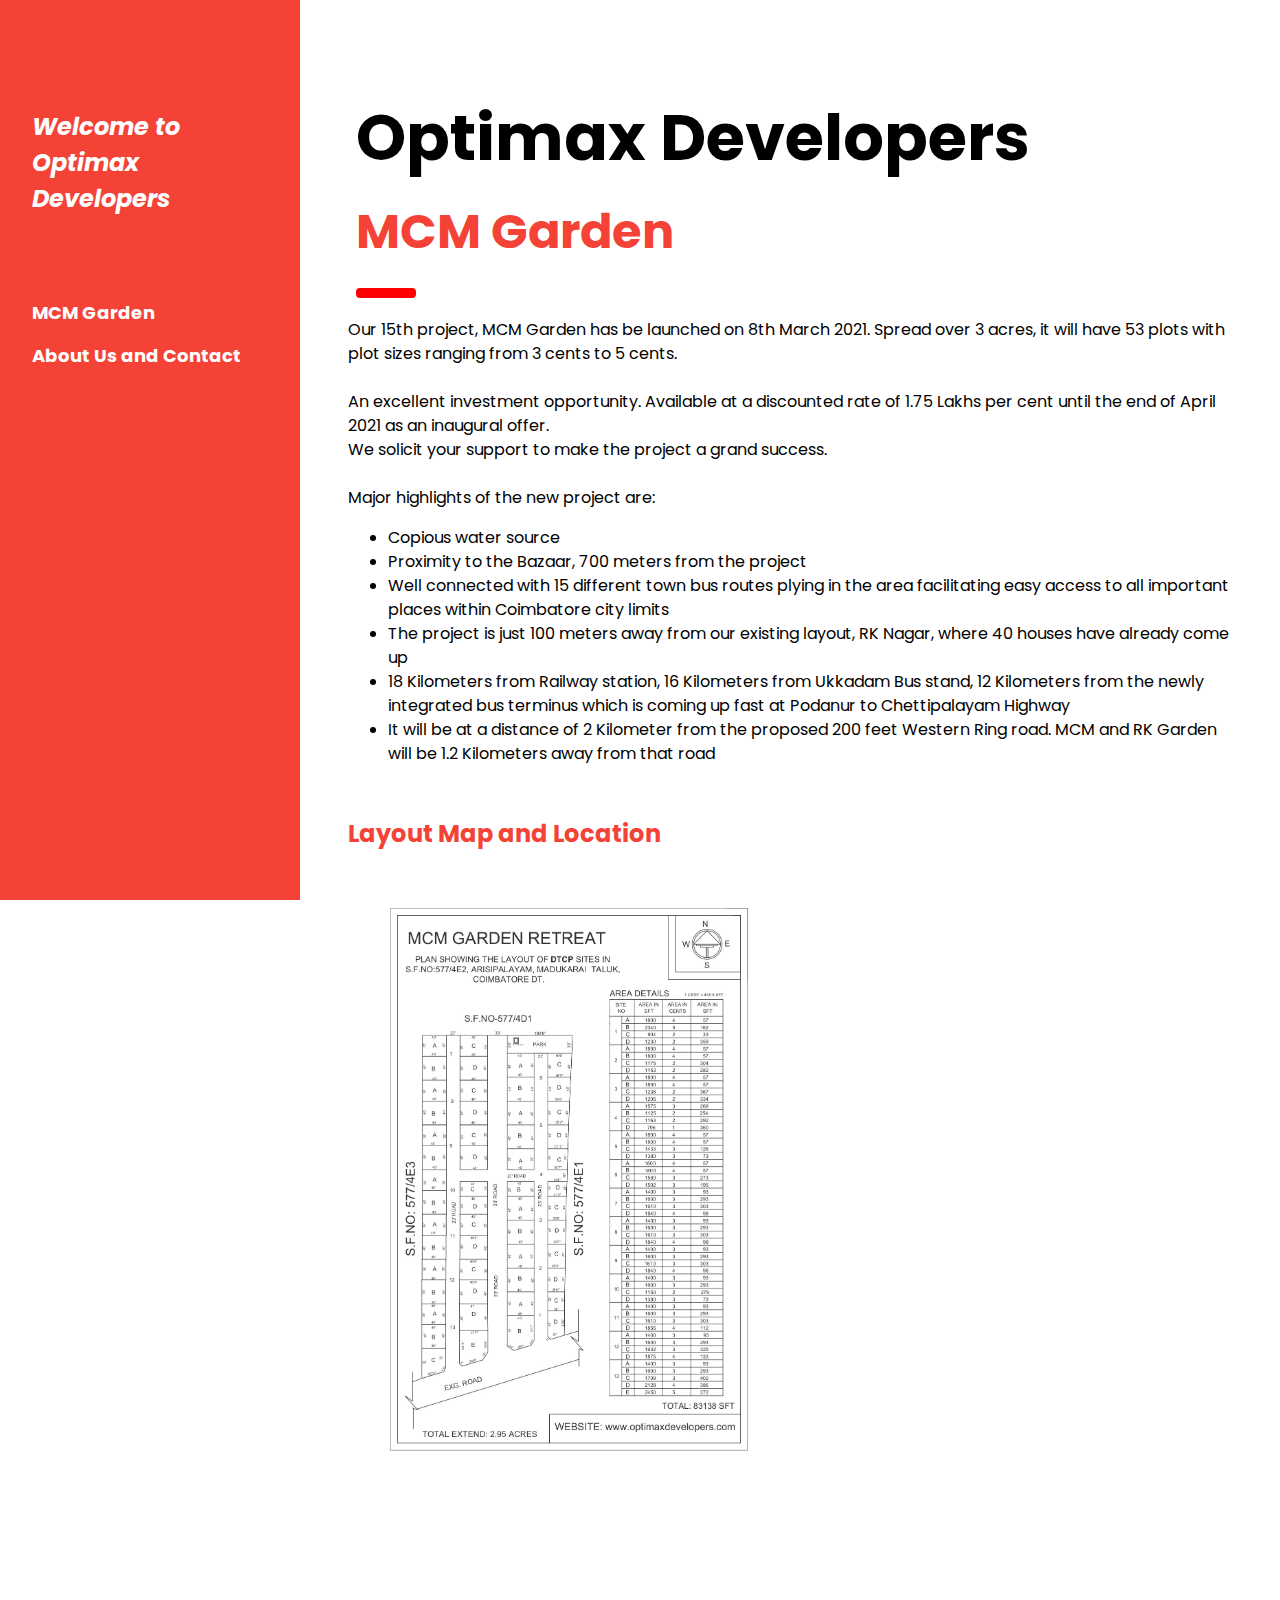
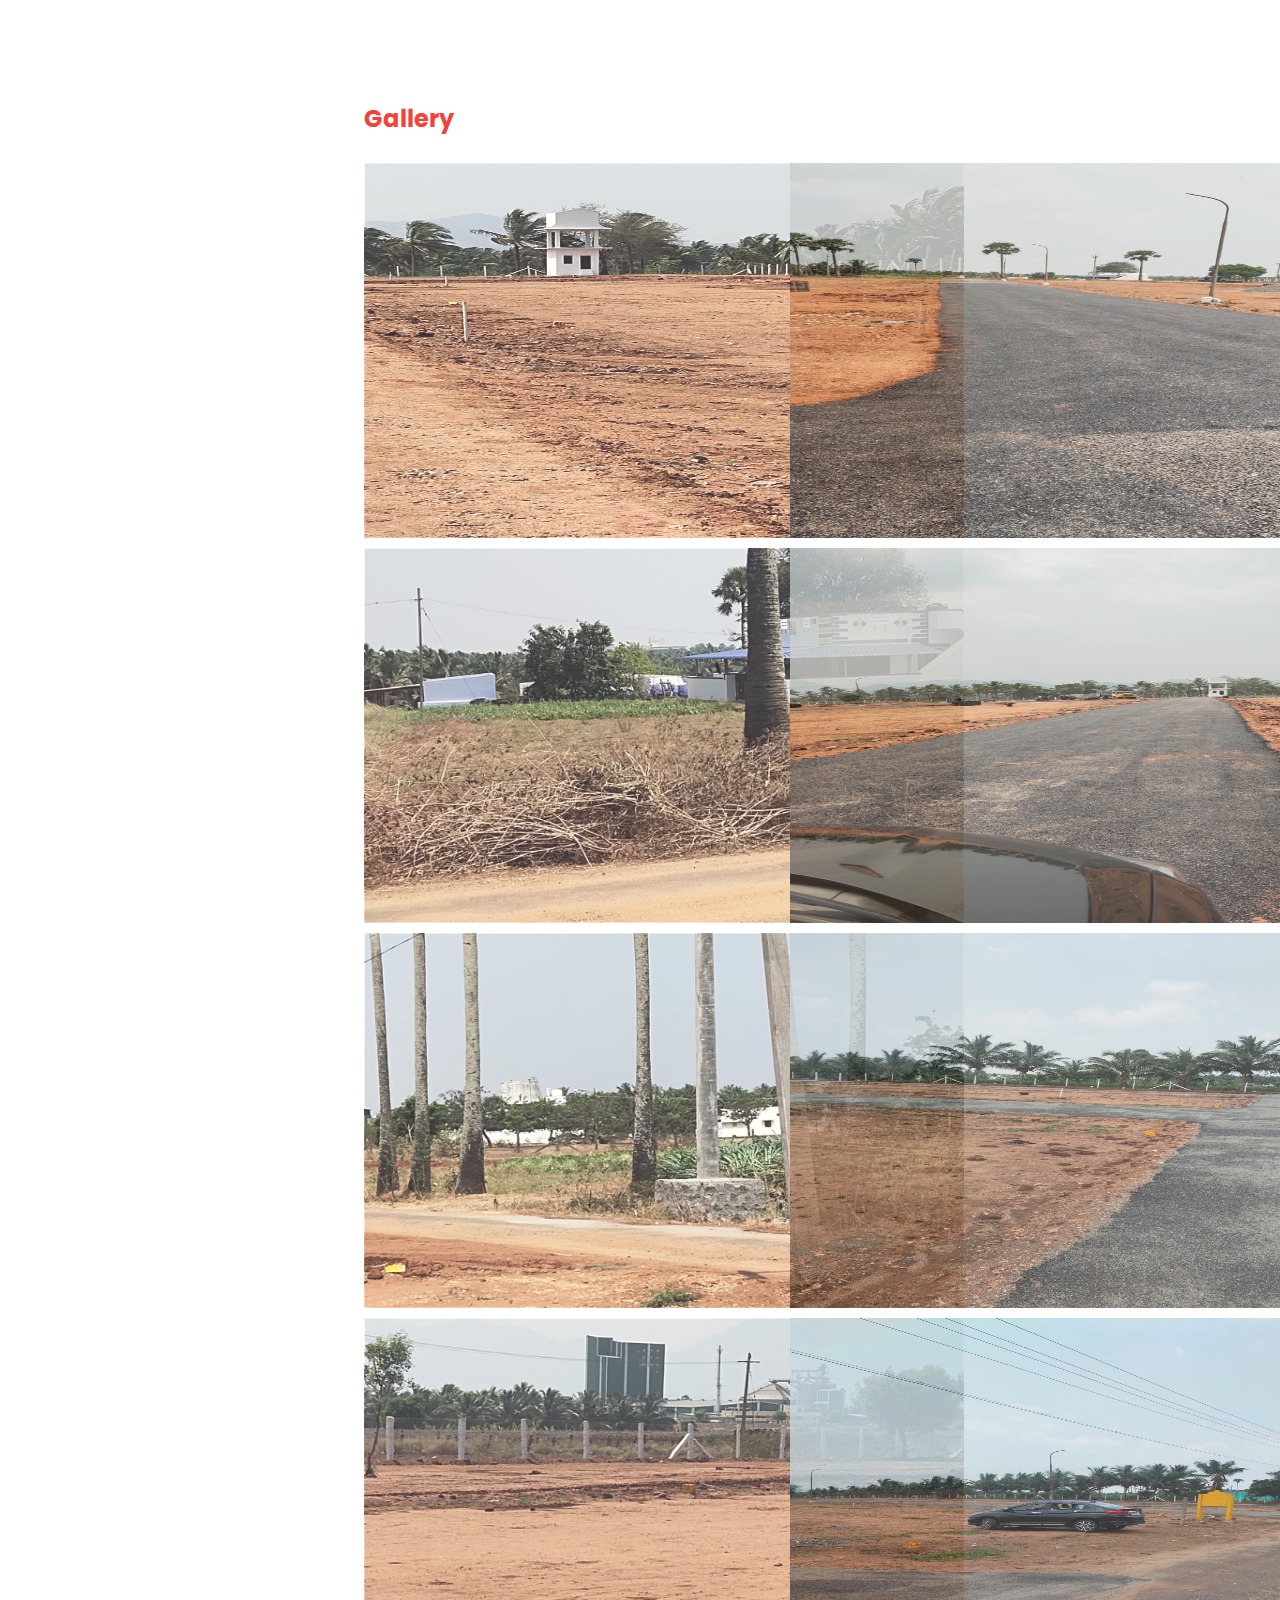
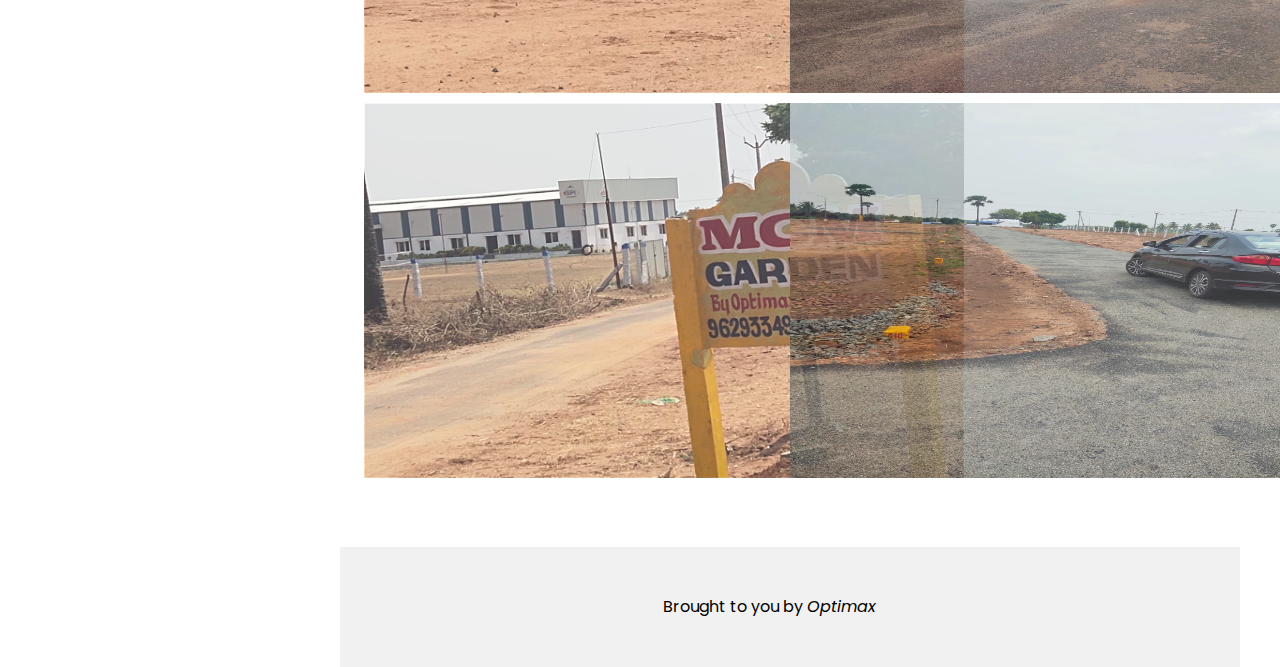
<file: index.html>
<!DOCTYPE html>
<html lang="en">
<title>Optimax Developers</title>
<meta charset="UTF-8">
<meta name="viewport" content="width=device-width, initial-scale=1">
<link rel="stylesheet" href="https://www.w3schools.com/w3css/4/w3.css">
<link rel="stylesheet" href="https://fonts.googleapis.com/css?family=Poppins">
<style>
body,h1,h2,h3,h4,h5 {font-family: "Poppins", sans-serif}
body {font-size:16px;}
.w3-half img{margin-bottom:-6px;margin-top:16px;opacity:0.8;cursor:pointer}
.w3-half img:hover{opacity:1}
</style>
<body>

<!-- Sidebar/menu -->
<nav class="w3-sidebar w3-red w3-collapse w3-top w3-large w3-padding" style="z-index:3;width:300px;font-weight:bold;" id="mySidebar"><br>
  <a href="javascript:void(0)" onclick="w3_close()" class="w3-button w3-hide-large w3-display-topleft" style="width:100%;font-size:22px">Close Menu</a>
  <div class="w3-container">
    <h3 class="w3-padding-64"><b><i>Welcome to Optimax Developers</i><br></b></h3>
  </div>
  <div class="w3-bar-block">
    <a href="index.html" onclick="w3_close()" class="w3-bar-item w3-button w3-hover-white">MCM Garden</a> 
    <a href="about_us_and_contact.html" onclick="w3_close()" class="w3-bar-item w3-button w3-hover-white">About Us and Contact</a> 
  </div>
</nav>

<!-- Top menu on small screens -->
<header class="w3-container w3-top w3-hide-large w3-red w3-xlarge w3-padding">
  <a href="javascript:void(0)" class="w3-button w3-red w3-margin-right" onclick="w3_open()">☰</a>
  <span>Optimax Developers</span>
</header>

<!-- Overlay effect when opening sidebar on small screens -->
<div class="w3-overlay w3-hide-large" onclick="w3_close()" style="cursor:pointer" title="close side menu" id="myOverlay"></div>

<!-- !PAGE CONTENT! -->
<div class="w3-main" style="margin-left:340px;margin-right:40px">

  <!-- Header -->
  <div class="w3-container" style="margin-top:80px" id="showcase">
    <h1 class="w3-jumbo"><b>Optimax Developers</b></h1>
    <h1 class="w3-xxxlarge w3-text-red"><b>MCM Garden</b></h1>
    <hr style="width:50px;border:5px solid red" class="w3-round">
  </div>
  
  <!-- Photo grid (modal) -->
  <div class="w3-row-padding">
    Our 15th project, MCM Garden has be launched on 8th March 2021. Spread over 3 acres, it will have 53 plots with plot sizes ranging from 3 cents to 5 cents.<br><br>
    An excellent investment opportunity. Available at a discounted rate of 1.75 Lakhs per cent until the end of April 2021 as an inaugural offer.<br>
    We solicit your support to make the project a grand success.<br><br>

    Major highlights of the new project are:<br>
    <ul>
    <li>Copious water source</li>
    <li>Proximity to the Bazaar, 700 meters from the project</li>
    <li>Well connected with 15 different town bus routes plying in the area facilitating easy access to all important places within Coimbatore city limits</li>
    <li>The project is just 100 meters away from our existing layout, RK Nagar, where 40 houses have already come up</li>
    <li>18 Kilometers from Railway station, 16 Kilometers from Ukkadam Bus stand, 12 Kilometers from the newly integrated bus terminus which is coming up fast at Podanur to Chettipalayam Highway</li>
    <li>It will be at a distance of 2 Kilometer from the proposed 200 feet Western Ring road. MCM and RK Garden will be 1.2 Kilometers away from that road</li>
    </ul>

    <br><h1 class="w3-xlarge w3-text-red"><b>Layout Map and Location</b></h1>
    <div class="w3-half">
        <img src="images/mcm_garden/MCM_Garden_Layout.jpg" style="width:100%" onclick="onClick(this)" alt="MCM Garden Layout">   
    </div>
    <br><br><br>
    <div class="w3-half">
      <iframe src="https://www.google.com/maps/embed?pb=!1m18!1m12!1m3!1d3918.4266546731274!2d76.9562463148014!3d10.855117992268193!2m3!1f0!2f0!3f0!3m2!1i1024!2i768!4f13.1!3m3!1m2!1s0x0%3A0x0!2zMTDCsDUxJzE4LjQiTiA3NsKwNTcnMzAuNCJF!5e0!3m2!1sen!2sus!4v1619892029120!5m2!1sen!2sus" width="600" height="750" style="border:64px;" allowfullscreen="" loading="lazy"></iframe>
    </div>
<!--    <div class="w3-half">
  <iframe src="https://www.google.com/maps/embed?pb=!1m16!1m12!1m3!1d100921.8397227734!2d-122.50711698562192!3d37.77111185957552!2m3!1f0!2f0!3f0!3m2!1i1024!2i768!4f13.1!2m1!1sGithub!5e0!3m2!1sen!2sus!4v1464784986282" width="400" height="300" frameborder="0" style="border:0" allowfullscreen></iframe>
      <img src="/w3images/kitchenconcrete.jpg" style="width:100%" onclick="onClick(this)" alt="Concrete meets bricks">
      <img src="/w3images/livingroom.jpg" style="width:100%" onclick="onClick(this)" alt="Light, white and tight scandinavian design">
      <img src="/w3images/diningroom.jpg" style="width:100%" onclick="onClick(this)" alt="White walls with designer chairs">
    </div>

    <div class="w3-half">
      <img src="/w3images/atrium.jpg" style="width:100%" onclick="onClick(this)" alt="Windows for the atrium">
      <img src="/w3images/bedroom.jpg" style="width:100%" onclick="onClick(this)" alt="Bedroom and office in one space">
      <img src="/w3images/livingroom2.jpg" style="width:100%" onclick="onClick(this)" alt="Scandinavian design">
    </div>
  </div>
-->
  <!-- Modal for full size images on click-->
  <div id="modal01" class="w3-modal w3-black" style="padding-top:0" onclick="this.style.display='none'">
    <span class="w3-button w3-black w3-xxlarge w3-display-topright">×</span>
    <div class="w3-modal-content w3-animate-zoom w3-center w3-transparent w3-padding-64">
      <img id="img01" class="w3-image">
      <p id="caption"></p>
    </div>
  </div>

  <!-- Gallery -->
    
  <div class="w3-container" id="gallery" style="margin-top:75px">
    <h1 class="w3-xlarge w3-text-red"><b>Gallery</b></h1>
    <div class="w3-half">
      <img src="images/mcm_garden/mcm_garden_1.JPG" width="600" height="375" onclick="onClick(this)" alt="MCM Garden Layout">
      <img src="images/mcm_garden/mcm_garden_2.JPG" width="600" height="375" onclick="onClick(this)" alt="MCM Garden Layout">
      <img src="images/mcm_garden/mcm_garden_3.JPG" width="600" height="375" onclick="onClick(this)" alt="MCM Garden Layout">
      <img src="images/mcm_garden/mcm_garden_4.JPG" width="600" height="375" onclick="onClick(this)" alt="MCM Garden Layout">
      <img src="images/mcm_garden/mcm_garden_5.JPG" width="600" height="375" onclick="onClick(this)" alt="MCM Garden Layout">
    </div>
    <div class="w3-half">
      <img src="images/mcm_garden/mcm_garden_6.JPG" width="600" height="375" onclick="onClick(this)" alt="MCM Garden Layout">
      <img src="images/mcm_garden/mcm_garden_7.JPG" width="600" height="375" onclick="onClick(this)" alt="MCM Garden Layout">
      <img src="images/mcm_garden/mcm_garden_8.JPG" width="600" height="375" onclick="onClick(this)" alt="MCM Garden Layout">
      <img src="images/mcm_garden/mcm_garden_9.JPG" width="600" height="375" onclick="onClick(this)" alt="MCM Garden Layout">
      <img src="images/mcm_garden/mcm_garden_10.JPG" width="600" height="375" onclick="onClick(this)" alt="MCM Garden Layout">
    </div>
  </div>

<!-- End page content -->
</div>

<!-- W3.CSS Container -->
<div class="w3-light-grey w3-container w3-padding-32" style="margin-top:75px;padding-right:58px"><p class="w3-center">Brought to you by <i>Optimax</i></p></div>

<script>
// Script to open and close sidebar
function w3_open() {
  document.getElementById("mySidebar").style.display = "block";
  document.getElementById("myOverlay").style.display = "block";
}
 
function w3_close() {
  document.getElementById("mySidebar").style.display = "none";
  document.getElementById("myOverlay").style.display = "none";
}

// Modal Image Gallery
function onClick(element) {
  document.getElementById("img01").src = element.src;
  document.getElementById("modal01").style.display = "block";
  var captionText = document.getElementById("caption");
  captionText.innerHTML = element.alt;
}
</script>

</body>
</html>
</file>
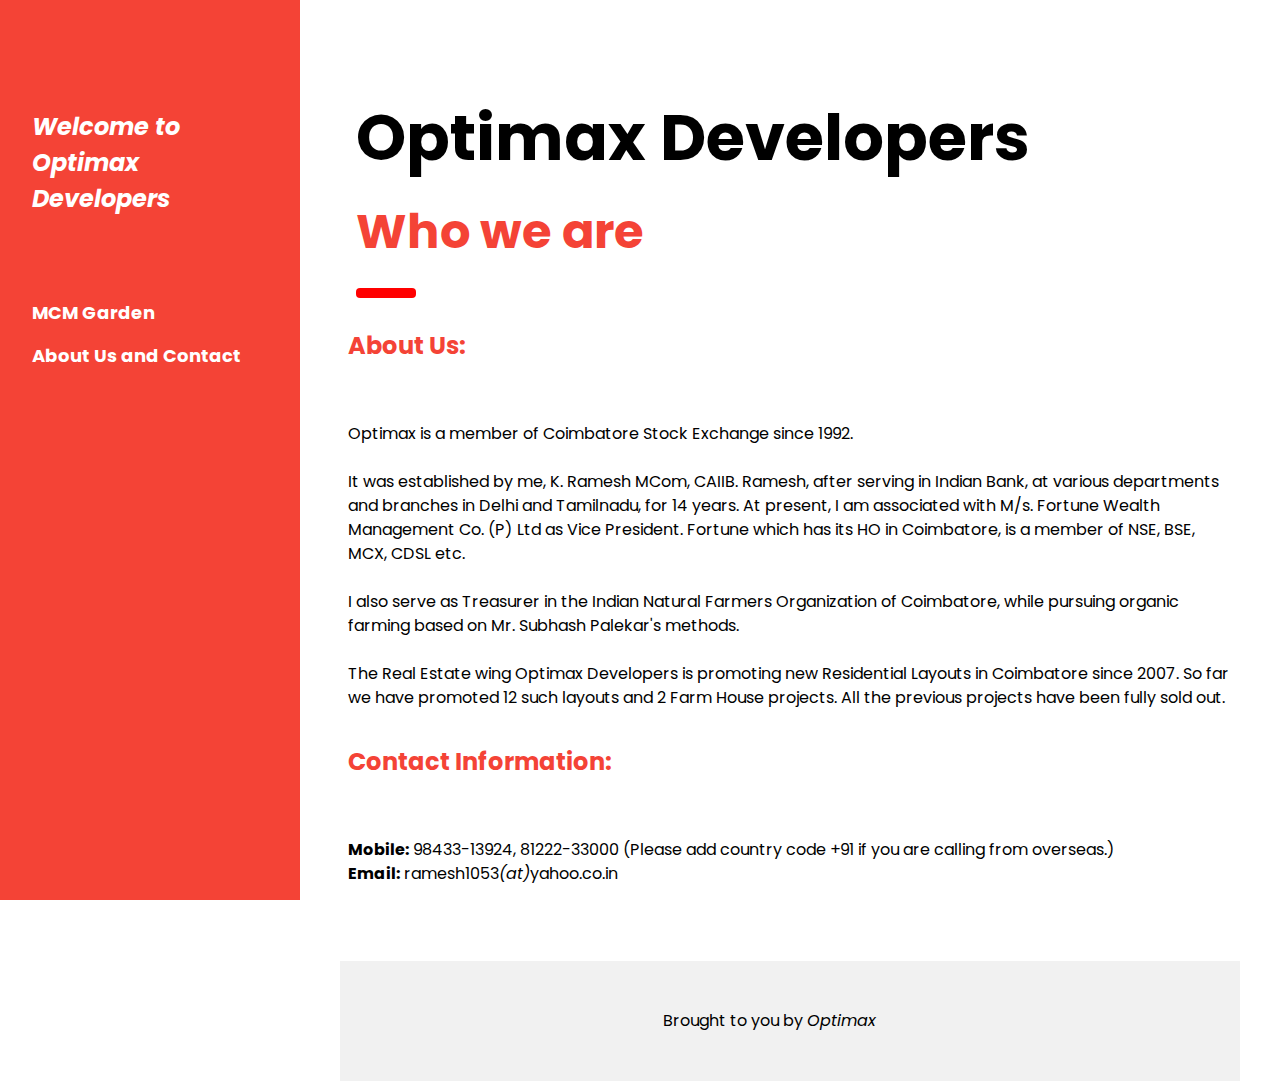
<file: about_us_and_contact.html>
<!DOCTYPE html>
<html lang="en">
<title>Optimax Developers</title>
<meta charset="UTF-8">
<meta name="viewport" content="width=device-width, initial-scale=1">
<link rel="stylesheet" href="https://www.w3schools.com/w3css/4/w3.css">
<link rel="stylesheet" href="https://fonts.googleapis.com/css?family=Poppins">
<style>
body,h1,h2,h3,h4,h5 {font-family: "Poppins", sans-serif}
body {font-size:16px;}
.w3-half img{margin-bottom:-6px;margin-top:16px;opacity:0.8;cursor:pointer}
.w3-half img:hover{opacity:1}
</style>
<body>

<!-- Sidebar/menu -->
<nav class="w3-sidebar w3-red w3-collapse w3-top w3-large w3-padding" style="z-index:3;width:300px;font-weight:bold;" id="mySidebar"><br>
  <a href="javascript:void(0)" onclick="w3_close()" class="w3-button w3-hide-large w3-display-topleft" style="width:100%;font-size:22px">Close Menu</a>
  <div class="w3-container">
    <h3 class="w3-padding-64"><b><i>Welcome to Optimax Developers</i><br></b></h3>
  </div>
  <div class="w3-bar-block">
    <a href="index.html" onclick="w3_close()" class="w3-bar-item w3-button w3-hover-white">MCM Garden</a> 
    <a href="about_us_and_contact.html" onclick="w3_close()" class="w3-bar-item w3-button w3-hover-white">About Us and Contact</a> 
  </div>
</nav>

<!-- Top menu on small screens -->
<header class="w3-container w3-top w3-hide-large w3-red w3-xlarge w3-padding">
  <a href="javascript:void(0)" class="w3-button w3-red w3-margin-right" onclick="w3_open()">☰</a>
  <span>Optimax Developers</span>
</header>

<!-- Overlay effect when opening sidebar on small screens -->
<div class="w3-overlay w3-hide-large" onclick="w3_close()" style="cursor:pointer" title="close side menu" id="myOverlay"></div>

<!-- !PAGE CONTENT! -->
<div class="w3-main" style="margin-left:340px;margin-right:40px">

  <!-- Header -->
  <div class="w3-container" style="margin-top:80px" id="showcase">
    <h1 class="w3-jumbo"><b>Optimax Developers</b></h1>
    <h1 class="w3-xxxlarge w3-text-red"><b>Who we are</b></h1>
    <hr style="width:50px;border:5px solid red" class="w3-round">
  </div>
  
  <!-- Photo grid (modal) -->
  <div class="w3-row-padding">
    <h1 class="w3-xlarge w3-text-red"><b>About Us:</b></h1><br><br>
    Optimax is a member of Coimbatore Stock Exchange since 1992.<br><br> 
It was established by me, K. Ramesh MCom, CAIIB. Ramesh, after serving in Indian Bank, at various departments and branches in Delhi and Tamilnadu, for 14 years. At present, I am associated with M/s. Fortune Wealth Management Co. (P) Ltd as Vice President. Fortune which has its HO in Coimbatore, is a member of NSE, BSE, MCX, CDSL etc.<br><br>
I also serve as Treasurer in the Indian Natural Farmers Organization of Coimbatore, while pursuing organic farming based on Mr. Subhash Palekar's methods.<br><br>
The Real Estate wing Optimax Developers is promoting new Residential Layouts in Coimbatore since 2007. So far we have promoted 12 such layouts and 2 Farm House projects. All the previous projects have been fully sold out.<br><br>

<h1 class="w3-xlarge w3-text-red"><b>Contact Information:</b></h1><br><br>
<b>Mobile:</b> 98433-13924, 81222-33000 (Please add country code +91 if you are calling from overseas.)<br>
<b>Email:</b> ramesh1053<i>(at)</i>yahoo.co.in<br>

<!-- End page content -->
</div>

<!-- W3.CSS Container -->
<div class="w3-light-grey w3-container w3-padding-32" style="margin-top:75px;padding-right:58px"><p class="w3-center">Brought to you by <i>Optimax</i></p></div>

<script>
// Script to open and close sidebar
function w3_open() {
  document.getElementById("mySidebar").style.display = "block";
  document.getElementById("myOverlay").style.display = "block";
}
 
function w3_close() {
  document.getElementById("mySidebar").style.display = "none";
  document.getElementById("myOverlay").style.display = "none";
}

// Modal Image Gallery
function onClick(element) {
  document.getElementById("img01").src = element.src;
  document.getElementById("modal01").style.display = "block";
  var captionText = document.getElementById("caption");
  captionText.innerHTML = element.alt;
}
</script>

</body>
</html>
</file>
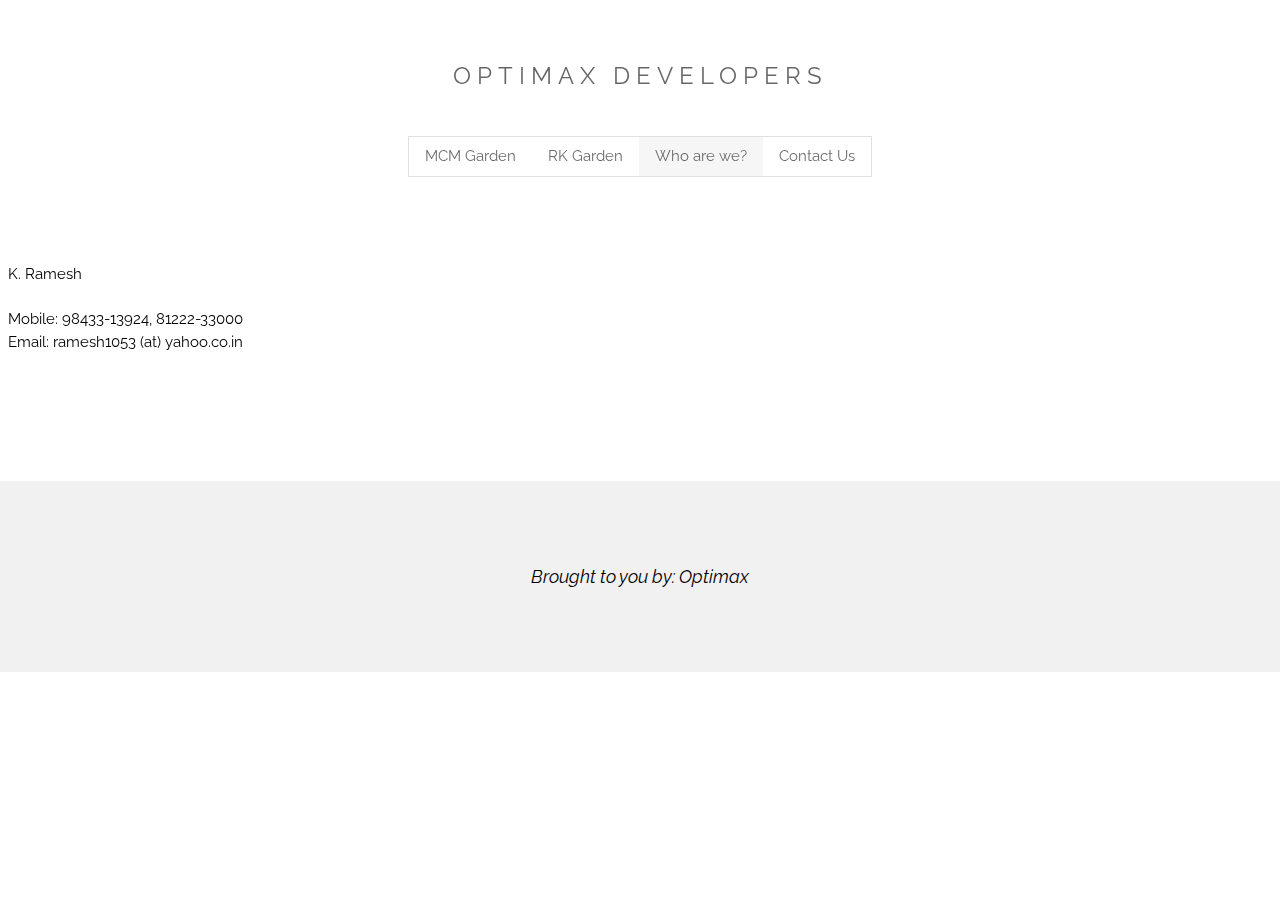
<file: contact_us.html>
<!DOCTYPE html>
<html>
<title>Optimax Developers</title>
<meta charset="UTF-8">
<meta name="viewport" content="width=device-width, initial-scale=1">
<link rel="stylesheet" href="https://www.w3schools.com/w3css/4/w3.css">
<link rel="stylesheet" href="https://fonts.googleapis.com/css?family=Raleway">
<link rel="stylesheet" href="https://cdnjs.cloudflare.com/ajax/libs/font-awesome/4.7.0/css/font-awesome.min.css">
<style>
body,h1 {font-family: "Raleway", Arial, sans-serif}
h1 {letter-spacing: 6px}
.w3-row-padding img {margin-bottom: 12px}
</style>
<body>

<!-- !PAGE CONTENT! -->
<div class="w3-content" style="max-width:1500px">

<!-- Header -->
<header class="w3-panel w3-center w3-opacity" style="padding:32px 16px">
  <h1 class="w3-xlarge">OPTIMAX DEVELOPERS</h1>
  
  <div class="w3-padding-32">
    <div class="w3-bar w3-border">
      <a href="index.html" class="w3-bar-item w3-button">MCM Garden</a>
      <a href="rk_garden.html" class="w3-bar-item w3-button w3-hide-small">RK Garden</a>
      <a href="who_are_we.html" class="w3-bar-item w3-button w3-light-grey">Who are we?</a>
      <a href="contact_us.html" class="w3-bar-item w3-button">Contact Us</a>
      
    </div>
  </div>
</header>


<div class="w3-row-padding w3-grayscale" style="margin-bottom:128px">
K. Ramesh<br><br>
Mobile: 98433-13924, 81222-33000 <br>
Email: ramesh1053 (at) yahoo.co.in<br>
</div>

<!-- Footer -->
<footer class="w3-container w3-padding-64 w3-light-grey w3-center w3-large"> 
    <p><i>Brought to you by: Optimax</i></p>
</footer>

</body>
</html>
</file>
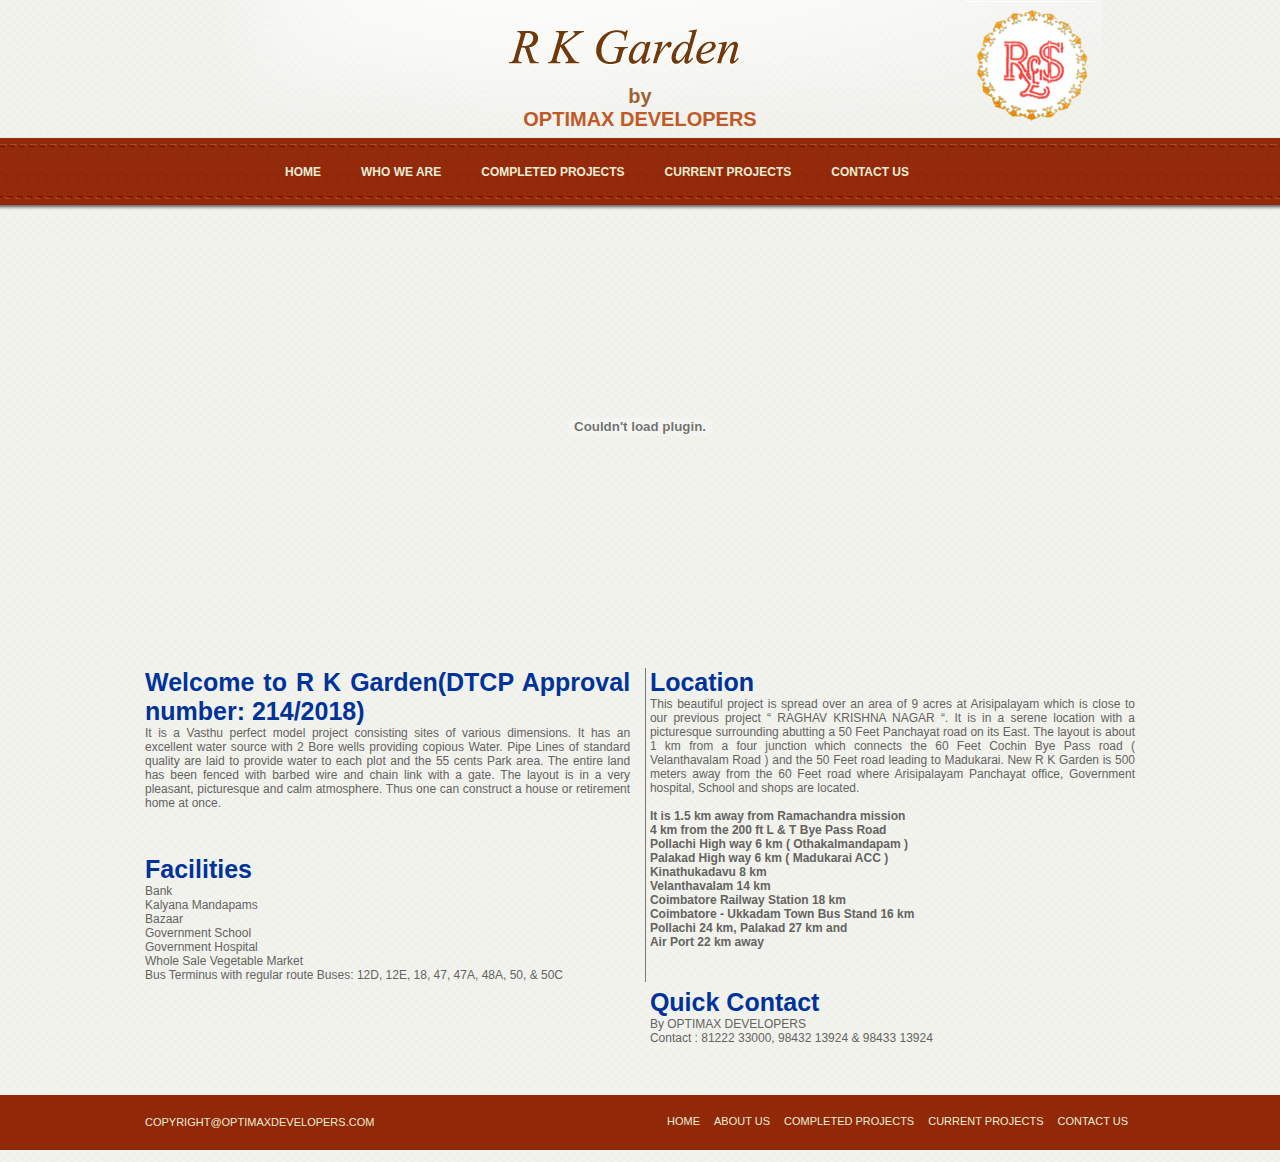
<file: home.html>
<!DOCTYPE html PUBLIC "-//W3C//DTD XHTML 1.0 Transitional//EN" "http://www.w3.org/TR/xhtml1/DTD/xhtml1-transitional.dtd">
<html xmlns="http://www.w3.org/1999/xhtml">
<head>
<meta http-equiv="Content-Type" content="text/html; charset=iso-8859-1" />
<title>RK Garden</title>
<link href="css/style.css" rel="stylesheet" type="text/css" />
<link rel="stylesheet" type="text/css" href="js/fancybox/jquery.fancybox-1.3.4.css" media="screen" />
<script src="Scripts/AC_RunActiveContent.js" type="text/javascript"></script>
</head>
<body>
<div class="wrapper">
  <div class="headerbg">
    <div class="header">
      <center>
        <h1><a href="#"><img src="images/rk_garden.png" /></a></h1>
        <p class="row2"><strong>by</strong></p>
        <p class="row3"><strong>OPTIMAX DEVELOPERS</strong></p>
      </center>
    </div>
  </div>
  <div class="menubg">
    <div class="menubar">
      <div class="menubar_inner">
        <ul class="clearfix">
          <li><a href="home.html"><span>home</span></a></li>
          <li><a href="about.html"><span> who we are</span></a></li>
          <li><a href="completed_project.html"><span>completed projects</span></a></li>
          <li><a href="current_project.html"><span>current projects</span></a></li>
          <li><a href="contact.html"><span>contact us</span></a></li>
        </ul>
      </div>
    </div>
  </div>
  <div class="clear"></div>
  <div class="slider">
    <script type="text/javascript">
AC_FL_RunContent( 'codebase','http://download.macromedia.com/pub/shockwave/cabs/flash/swflash.cab#version=9,0,28,0','width','832','height','373','title','raghavakrishna extn','src','flashbanner','quality','high','pluginspage','http://www.adobe.com/shockwave/download/download.cgi?P1_Prod_Version=ShockwaveFlash','movie','flashbanner' ); //end AC code
</script><noscript><object classid="clsid:D27CDB6E-AE6D-11cf-96B8-444553540000" codebase="http://download.macromedia.com/pub/shockwave/cabs/flash/swflash.cab#version=9,0,28,0" width="832" height="373" title="RK Garden">
      <param name="movie" value="flashbanner.swf" />
      <param name="quality" value="high" />
      <embed src="flashbanner.swf" quality="high" pluginspage="http://www.adobe.com/shockwave/download/download.cgi?P1_Prod_Version=ShockwaveFlash" type="application/x-shockwave-flash" width="832" height="373"></embed>
    </object>
  </noscript></div>
  <div class="clear"></div>
  <div class="clear"></div>
  <div class="wrap clearfix">
    <div class="clsFloatLeft wrap_lt">
      <div class="wrpa1">
        <h2>Welcome to R K Garden(DTCP Approval number: 214/2018)</h2>
        <p> It is a Vasthu perfect model project consisting sites of various dimensions. It has an excellent water source with 2  Bore wells providing copious Water.  Pipe Lines of standard quality are  laid to provide water to each plot  and the  55 cents Park area. The entire land has been fenced with barbed wire and chain link with a  gate. The layout is in a very pleasant, picturesque   and calm atmosphere. Thus one can construct a house or retirement home at once. </p>
      </div>
      <div class="wrpa2">
        <h2> <strong>Facilities</strong> </h2>
        <p>Bank </p>
        <p>Kalyana Mandapams</p>
        <p>Bazaar</p>
        <p>Government School</p>
        <p>Government Hospital</p>
        <p>Whole Sale Vegetable Market<br />
          Bus Terminus with regular route Buses: 12D, 12E, 18, 47, 47A, 48A, 50, &amp; 50C</p>
      </div>
    </div>
    <div class="clsFloatRight wrap_rt">
    <div class="right1">
        <h2> <strong>Location</strong></h2>
        <div class="wrapaim clearfix">

          <div class="clsFloatRight wrapaim_rt">
            <div>
              <p>This beautiful project is spread over an area of 9 acres at Arisipalayam which is close to our previous project   &ldquo; RAGHAV  KRISHNA  NAGAR &ldquo;. It is in a serene location with a picturesque surrounding abutting a 50 Feet Panchayat  road on its East. The  layout is about 1 km from a  four  junction which connects  the 60 Feet Cochin Bye Pass road ( Velanthavalam Road ) and the 50 Feet  road leading to Madukarai. New R K Garden is 500 meters away from the 60 Feet road where Arisipalayam Panchayat office, Government  hospital, School and shops are located. </p>
              <p>&nbsp;</p>
              <p><strong>It is 1.5 km away from Ramachandra mission<br />
  4 km from the 200 ft  L &amp; T Bye Pass Road<br />
                Pollachi High way 6 km ( Othakalmandapam )<br />
                Palakad High way 6 km ( Madukarai ACC ) <br />
Kinathukadavu 8 km<br />
Velanthavalam 14 km<br />
Coimbatore Railway Station 18 km<br />
Coimbatore - Ukkadam Town  Bus Stand 16 km<br />
Pollachi 24 km, Palakad 27 km and<br />
Air Port 22 km away</strong></p>
              <p><br />
              </p>
            </div>
          </div>

        </div>
      </div>
      <div class="wrapb">
        <h2>Quick Contact</h2>
        <p><span class="rows"> By
OPTIMAX DEVELOPERS <br />
Contact : 81222 33000, 98432 13924  &amp;  98433 13924 </span></p>
      </div>
    </div>
  </div>
  <div class="clear"></div>
  <div class="footerbg">
    <div class="footer clearfix">
      <div class="footer_lt clsFloatLeft">
        <p>copyright@optimaxdevelopers.com</p>
      </div>
      <div class="clsFloatRight footer_rt">
        <div class="footmenu">
          <ul class="clearfix">
            <li><a href="home.html"><span>home</span></a></li>
            <li><a href="about.html"><span> About Us</span></a></li>
            <li><a href="completed_project.html"><span>completed projects</span></a></li>
            <li><a href="current_project.html"><span>current projects</span></a></li>
            <li><a href="contact.html"><span>contact us</span></a></li>
          </ul>
        </div>
      </div>
    </div>
  </div>
</div>
</body>
</html>
</file>
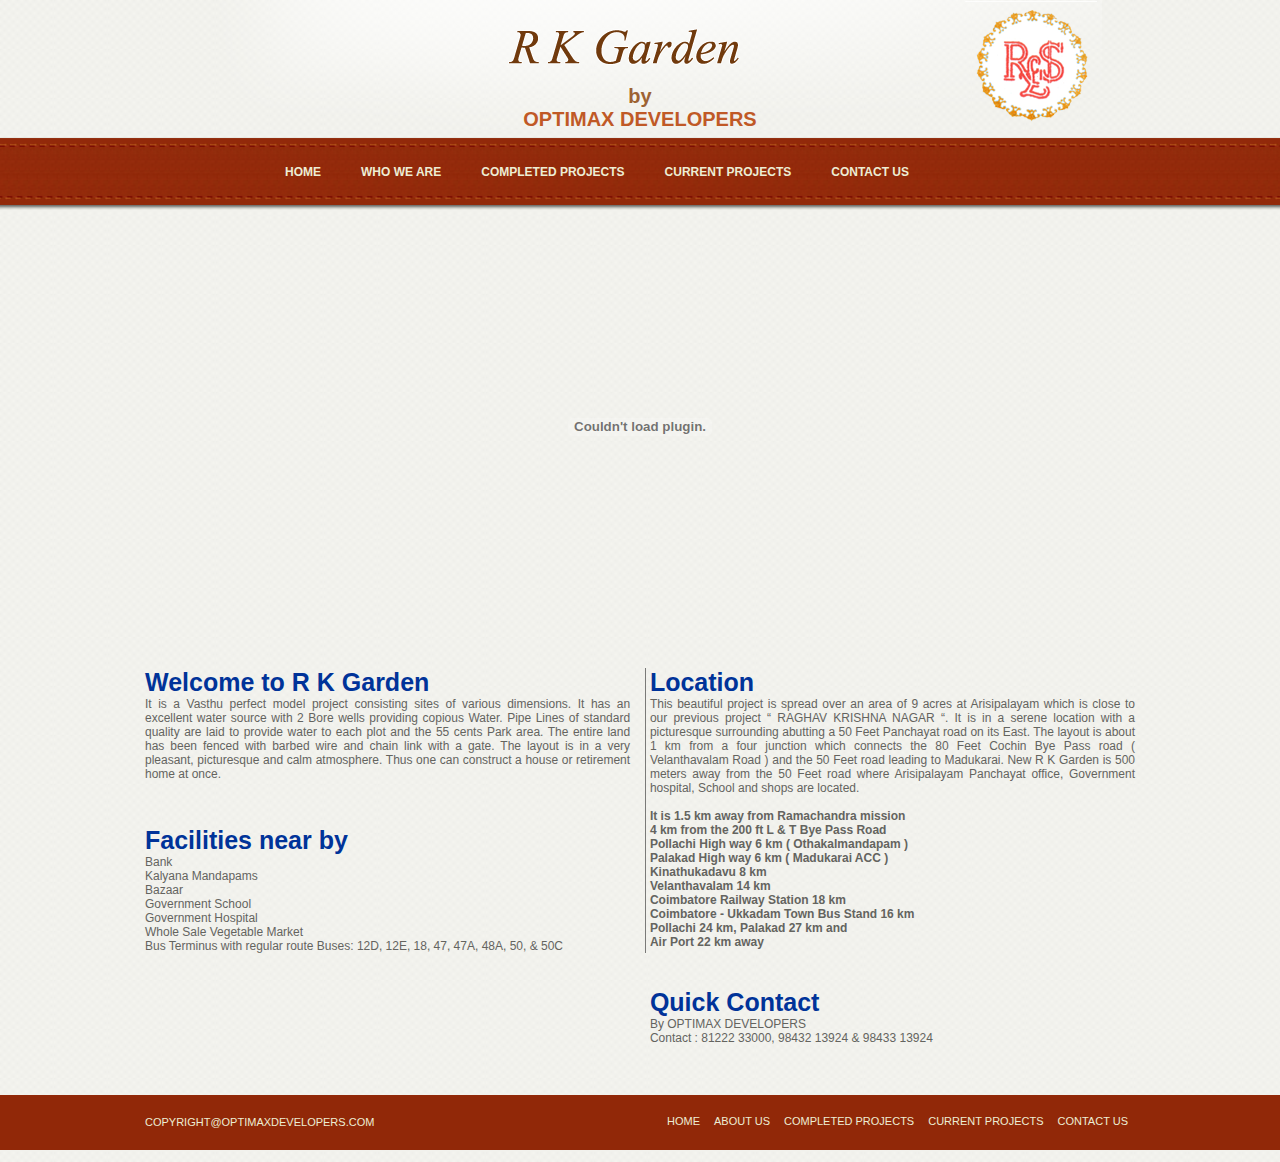
<file: legacy_index.html>
<!DOCTYPE html PUBLIC "-//W3C//DTD XHTML 1.0 Transitional//EN" "http://www.w3.org/TR/xhtml1/DTD/xhtml1-transitional.dtd">
<html xmlns="http://www.w3.org/1999/xhtml">
<head>
<meta http-equiv="Content-Type" content="text/html; charset=iso-8859-1" />
<title>RK Garden</title>
<link href="css/style.css" rel="stylesheet" type="text/css" />
<link rel="stylesheet" type="text/css" href="js/fancybox/jquery.fancybox-1.3.4.css" media="screen" />
<script src="Scripts/AC_RunActiveContent.js" type="text/javascript"></script>
</head>
<body>
<div class="wrapper">
  <div class="headerbg">
    <div class="header">
      <center>
        <h1><a href="#"><img src="images/rk_garden.png" /></a></h1>
        <p class="row2"><strong>by</strong></p>
        <p class="row3"><strong>OPTIMAX DEVELOPERS</strong></p>
      </center>
    </div>
  </div>
  <div class="menubg">
    <div class="menubar">
      <div class="menubar_inner">
        <ul class="clearfix">
          <li><a href="home.html"><span>home</span></a></li>
          <li><a href="about.html"><span> who we are</span></a></li>
          <li><a href="completed_project.html"><span>completed projects</span></a></li>
          <li><a href="current_project.html"><span>current projects</span></a></li>
          <li><a href="contact.html"><span>contact us</span></a></li>
        </ul>
      </div>
    </div>
  </div>
  <div class="clear"></div>
  <div class="slider">
    <script type="text/javascript">
AC_FL_RunContent( 'codebase','http://download.macromedia.com/pub/shockwave/cabs/flash/swflash.cab#version=9,0,28,0','width','832','height','373','title','raghavakrishna extn','src','flashbanner','quality','high','pluginspage','http://www.adobe.com/shockwave/download/download.cgi?P1_Prod_Version=ShockwaveFlash','movie','flashbanner' ); //end AC code
</script><noscript><object classid="clsid:D27CDB6E-AE6D-11cf-96B8-444553540000" codebase="http://download.macromedia.com/pub/shockwave/cabs/flash/swflash.cab#version=9,0,28,0" width="832" height="373" title="RK Garden">
      <param name="movie" value="flashbanner.swf" />
      <param name="quality" value="high" />
      <embed src="flashbanner.swf" quality="high" pluginspage="http://www.adobe.com/shockwave/download/download.cgi?P1_Prod_Version=ShockwaveFlash" type="application/x-shockwave-flash" width="832" height="373"></embed>
    </object>
  </noscript></div>
  <div class="clear"></div>
  <div class="clear"></div>
  <div class="wrap clearfix">
    <div class="clsFloatLeft wrap_lt">
      <div class="wrpa1">
        <h2>Welcome to R K Garden</h2>
        <p> It is a Vasthu perfect model project consisting sites of various dimensions. It has an excellent water source with 2  Bore wells providing copious Water.  Pipe Lines of standard quality are  laid to provide water to each plot  and the  55 cents Park area. The entire land has been fenced with barbed wire and chain link with a  gate. The layout is in a very pleasant, picturesque   and calm atmosphere. Thus one can construct a house or retirement home at once. </p>
      </div>
      <div class="wrpa2">
        <h2> <strong>Facilities</strong> near by</h2>
        <p>Bank </p>
        <p>Kalyana Mandapams</p>
        <p>Bazaar</p>
        <p>Government School</p>
        <p>Government Hospital</p>
        <p>Whole Sale Vegetable Market<br />
          Bus Terminus with regular route Buses: 12D, 12E, 18, 47, 47A, 48A, 50, &amp; 50C</p>
      </div>
    </div>
    <div class="clsFloatRight wrap_rt">
    <div class="right1">
        <h2> <strong>Location</strong></h2>
        <div class="wrapaim clearfix">

          <div class="clsFloatRight wrapaim_rt">
            <div>
              <p>This beautiful project is spread over an area of 9 acres at Arisipalayam which is close to our previous project   &ldquo; RAGHAV  KRISHNA  NAGAR &ldquo;. It is in a serene location with a picturesque surrounding abutting a 50 Feet Panchayat  road on its East. The  layout is about 1 km from a  four  junction which connects  the 80 Feet Cochin Bye Pass road ( Velanthavalam Road ) and the 50 Feet  road leading to Madukarai. New R K Garden is 500 meters away from the 50 Feet road where Arisipalayam Panchayat office, Government  hospital, School and shops are located. </p>
              <p>&nbsp;</p>
              <p><strong>It is 1.5 km away from Ramachandra mission<br />
  4 km from the 200 ft  L &amp; T Bye Pass Road<br />
                Pollachi High way 6 km ( Othakalmandapam )<br />
                Palakad High way 6 km ( Madukarai ACC ) <br />
Kinathukadavu 8 km<br />
Velanthavalam 14 km<br />
Coimbatore Railway Station 18 km<br />
Coimbatore - Ukkadam Town  Bus Stand 16 km<br />
Pollachi 24 km, Palakad 27 km and<br />
Air Port 22 km away</strong></p>
              <p><br />
              </p>
            </div>
          </div>

        </div>
      </div>
      <div class="wrapb">
        <h2>Quick Contact</h2>
        <p><span class="rows"> By
OPTIMAX DEVELOPERS <br />
Contact : 81222 33000, 98432 13924  &amp;  98433 13924 </span></p>
      </div>
    </div>
  </div>
  <div class="clear"></div>
  <div class="footerbg">
    <div class="footer clearfix">
      <div class="footer_lt clsFloatLeft">
        <p>copyright@optimaxdevelopers.com</p>
      </div>
      <div class="clsFloatRight footer_rt">
        <div class="footmenu">
          <ul class="clearfix">
            <li><a href="home.html"><span>home</span></a></li>
            <li><a href="about.html"><span> About Us</span></a></li>
            <li><a href="completed_project.html"><span>completed projects</span></a></li>
            <li><a href="current_project.html"><span>current projects</span></a></li>
            <li><a href="contact.html"><span>contact us</span></a></li>
          </ul>
        </div>
      </div>
    </div>
  </div>
</div>
</body>
</html>
</file>
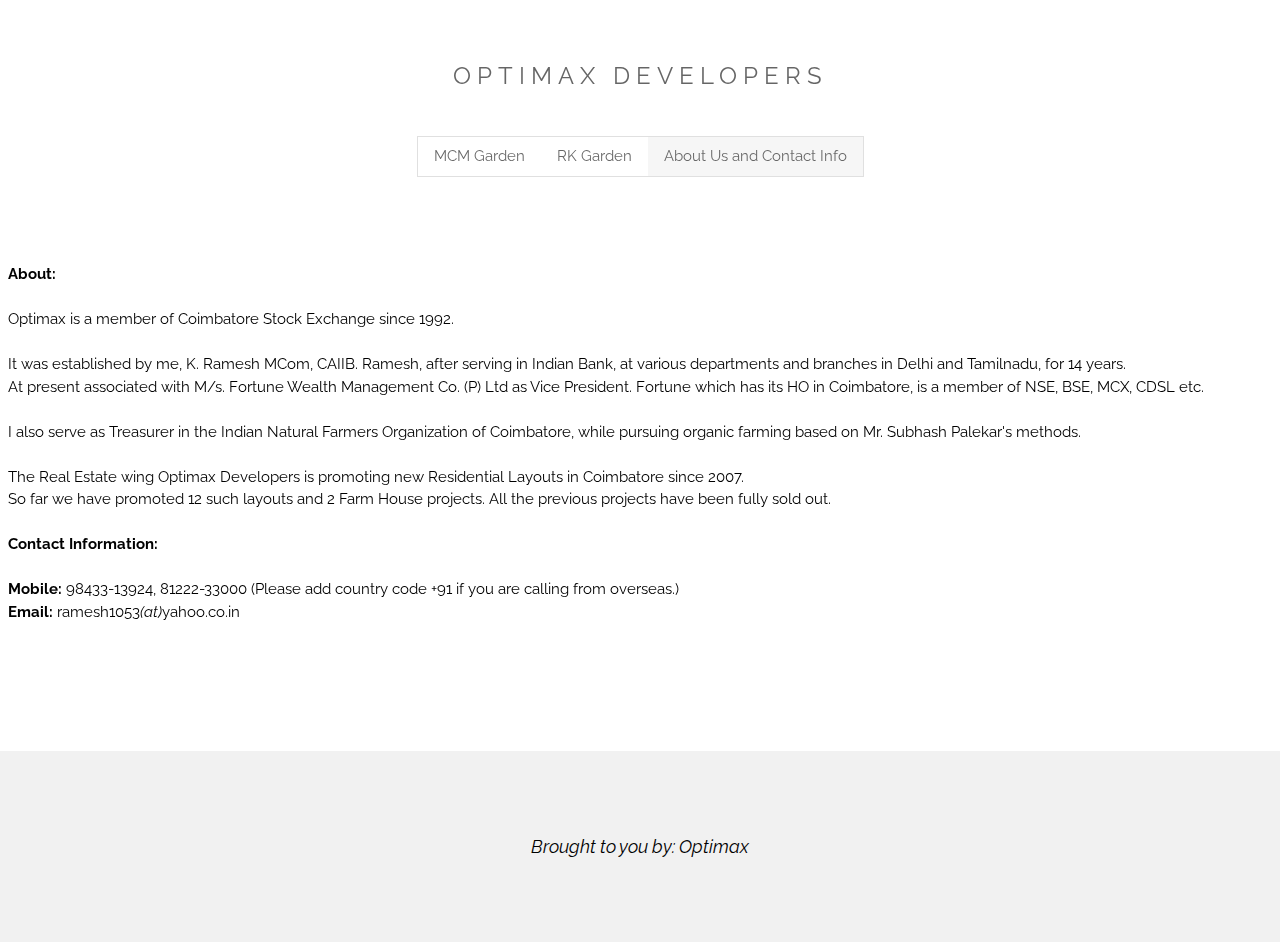
<file: who_are_we.html>
<!DOCTYPE html>
<html>
<title>Optimax Developers</title>
<meta charset="UTF-8">
<meta name="viewport" content="width=device-width, initial-scale=1">
<link rel="stylesheet" href="https://www.w3schools.com/w3css/4/w3.css">
<link rel="stylesheet" href="https://fonts.googleapis.com/css?family=Raleway">
<link rel="stylesheet" href="https://cdnjs.cloudflare.com/ajax/libs/font-awesome/4.7.0/css/font-awesome.min.css">
<style>
body,h1 {font-family: "Raleway", Arial, sans-serif}
h1 {letter-spacing: 6px}
.w3-row-padding img {margin-bottom: 12px}
</style>
<body>

<!-- !PAGE CONTENT! -->
<div class="w3-content" style="max-width:1500px">

<!-- Header -->
<header class="w3-panel w3-center w3-opacity" style="padding:32px 16px">
  <h1 class="w3-xlarge">OPTIMAX DEVELOPERS</h1>
  
  <div class="w3-padding-32">
    <div class="w3-bar w3-border">
      <a href="index.html" class="w3-bar-item w3-button">MCM Garden</a>
      <a href="rk_garden.html" class="w3-bar-item w3-button w3-hide-small">RK Garden</a>
      <a href="who_are_we.html" class="w3-bar-item w3-button w3-light-grey">About Us and Contact Info</a>
      
    </div>
  </div>
</header>


<div class="w3-row-padding w3-grayscale" style="margin-bottom:128px">
<b>About:</b><br><br>
Optimax is a member of Coimbatore Stock Exchange since 1992.<br><br> 
It was established by me, K. Ramesh MCom, CAIIB. Ramesh, after serving in Indian Bank, at various departments and branches in Delhi and Tamilnadu, for 14 years.<br> 
At present associated with M/s. Fortune Wealth Management Co. (P) Ltd as Vice President. Fortune which has its HO in Coimbatore, is a member of NSE, BSE, MCX, CDSL etc.<br><br>
I also serve as Treasurer in the Indian Natural Farmers Organization of Coimbatore, while pursuing organic farming based on Mr. Subhash Palekar's methods.<br><br>
The Real Estate wing Optimax Developers is promoting new Residential Layouts in Coimbatore since 2007.<br> 
So far we have promoted 12 such layouts and 2 Farm House projects. All the previous projects have been fully sold out.<br><br>

<b>Contact Information:</b><br><br>
<b>Mobile:</b> 98433-13924, 81222-33000 (Please add country code +91 if you are calling from overseas.)<br>
<b>Email:</b> ramesh1053<i>(at)</i>yahoo.co.in<br>
</div>

<!-- Footer -->
<footer class="w3-container w3-padding-64 w3-light-grey w3-center w3-large"> 
    <p><i>Brought to you by: Optimax</i></p>
</footer>

</body>
</html>
</file>
<file: css/style.css>
/* CSS Document */
/***************************   COMMON CSS *******************************/
body {
	font-size:80%;  
	margin:0;
	padding:0;
	font:normal 11px arial;
	text-align:center;
	color:#000;
	width:100%;
}
html > body{
	font-size:80%
	color:#000;
	}
html{
	min-height: 100%;
	height:auto;	
	}
	#top{	
		position:absolute;
		left:-999em;
		width:990em;
	}
	form,table,p,h1,h2,h3,h4,h5,h6,ul,li,div,dl{
		margin:0;
		padding:0;
	}
	li{
		padding:0;
		margin:0;
		list-style:none;
	}
	a{
	text-decoration:none;
	outline:none;
	color:#000;
	}
	
	a:hover {
	text-decoration:underline;
	cursor:pointer;
	}
	img{
		border:0;
	}
/* CSS Clearfix */
.clearfix:after {
	content: ".";
	display: block;
	height: 0;
	clear: both;
	visibility: hidden;
	}
.clearfix {display: inline-table;}
/* Hides from IE-mac \*/
* html .clearfix {height: 1%;}
.clearfix {display: block;}
/* End hide from IE-mac */
.clsFloatLeft{
	float:left;
	}
.clsFloatRight{
	float:right;
	}
.clsMenu .clsNoBorder ,.clsFooter_menu .clsNoBorder {
	background:none;
	}
.clear {
	clear:both;
}
.clsNoBoreder_No {
background:none !important;
}



@font-face {
    font-family: Arial;
    
    font-weight: normal;
    font-style: normal;

}.wrapper
{

margin:0 auto;
}
.header .row2
{
font-size:20px;
color:#9D6233;
}

.header .row3
{
font-size:20px;
color:#C05926;
}
.header
{       font-family: Arial;
margin: 0 auto;
width:990px;}
.headerbg
{background:url(../images/headbg.png) no-repeat top center;}

body
{
	margin:0px auto 0px;
	padding:0px; 
font-family:Arial;
background:url(../images/bodybg.png) repeat 0 0;}


.menubg
{
height:84px;
background:url(../images/menubg.png) repeat-x  0 0;}

.menubar
{
width:990px;
margin:0 auto;}

.menubar li
{
float:left;
   padding: 34px 15px 0px 25px;
text-transform: uppercase;
}


.menubar li a
{
font-size:12px !important;
   color:#EDEDD4  !important;
text-transform:uppercase;
font-weight:bold;
   }


.menubar_inner li a span
{
color:#EDEDD4 !important; 
font-family:Arial, Helvetica, sans-serif !important;
font-size:12px;
}
.menubar_inner
{
    margin: 0 auto !important;
    width: 760px;
}

.looking
{
text-align:center;
color:#713A0D;
   font-family: Arial;
font-size:20px;}

.banner p
{
background:url(../images/lookbg.png) no-repeat center center;}

.banner
{
width:990px;
margin: 0px auto 0px;
padding-top:20px;

}
.bannerthumb li
{
width:33%;}
.bannerthumb
{
    padding: 10px 0;
	 margin: 0 auto !important;
    width: 786px;}
.bannerthumb li
{
float:left;

}
.bannerthumb li 
{
font-family:Century !important;
font-size:21px !important;
color:#713a0d !important;}
.content_lt p.row1
{
line-height:14px;
margin-bottom:18px;
text-align:justify;
color:#64645F;
   font-family: Arial;
  font-size: 12px}
.termsrow p
{line-height:14px;

text-align:justify;
color:#64645F;
   font-family: Arial;
  font-size: 12px}
.content_lt
{border-right:1px solid #7B7B79;}
.content_lt, .content_rt
{
width:49%;}
.content h2
{color:#003399;
margin-bottom:13px;
text-align:left;
   font-family: Arial;
font-size:25px;
}

.wrap 
{
}
.wrpa1
{
margin-bottom:45px;}
.content
{
	padding-bottom:10px !important;
padding-top:15px;
margin:0 auto;
width:990px;}

content_lt_inner1
{
	margin-top: 0;
	margin-right: 18px;
	margin-bottom: 0;
	margin-left: 27px;
	width: 950px;
}

.content_lt_inner
{  margin: 0 18px 0 27px;}

.footerbg
{
	background:#912808;}
	
	.footer
	{   margin: 0 auto;
    width: 990px;}
	
	.footmenu li 
	{
	float: left;
	padding: 20px 7px;
	text-transform: uppercase;
	color: #000000;
}
.footer_lt p
{  text-transform: uppercase;
   line-height: 55px;
    color: #EDEDD4 !important;}

.footmenu li a {
    color: #EDEDD4 !important;
}
.content_rt p.row1 {
    color: #64645F;
    font-family: Arial;
    font-size: 12px;
    line-height: 14px;
    margin-bottom: 18px;
    text-align: justify;
}
.right2 p.rows
{
font-family:Arial;
font-size:12px;
color:#64645f;
text-align:left;
margin-bottom:15px;
}
.right1
{
margin-bottom:25px;}
.right2
{
margin-bottom:25px;}
.right3 p.rows
{font-family:Arial;
font-size:12px;
color:#64645f;
text-align:left;}

.wrap h2
{color:#003399;
font-size:25px;
font-family:Arial;}

.wrap p
{font-family:Arial;
color:#64645f;
font-size:12px;}

.wrap_lt, .wrap_rt
{
width:49%;}
.wrap_lt
{ padding-right: 15px !important;
border-right:1px solid #7a7a78;}

.wrap 
{    margin: 30px auto 50px auto;
    text-align: justify;
	

    width: 990px;}
	
	 .wrapaim_lt
	 {
	 width:25%;}
	 
	 .wrapaim_rt
	 {
	 width:100%;}
	 .slider
	 {
	 margin:25px 0;}
	 .wrapa
	 {
	 margin-bottom:25px;}.content_lt_main {
	width:80%;
	padding-right: 100px;
	padding-left: 100px;
}
.content_rt p.row_main {
	color: #902F13;
	font-family: Arial;
	font-size: 18px;
	line-height: 14px;
	margin-bottom: 18px;
	text-align: justify;
}
#about {
	width: 550px;
	font-family: Arial, Helvetica, sans-serif;
	font-size: 18px;
	color: #922F13;
}
.about {
	font-family: Arial, Helvetica, sans-serif;
	font-size: 18px;
	color: #922C12;
	padding-top: 5px;
	padding-right: 100px;
	padding-bottom: 10px;
	padding-left: 100px;
}
.li {
	list-style-type: circle;
}
</file>
